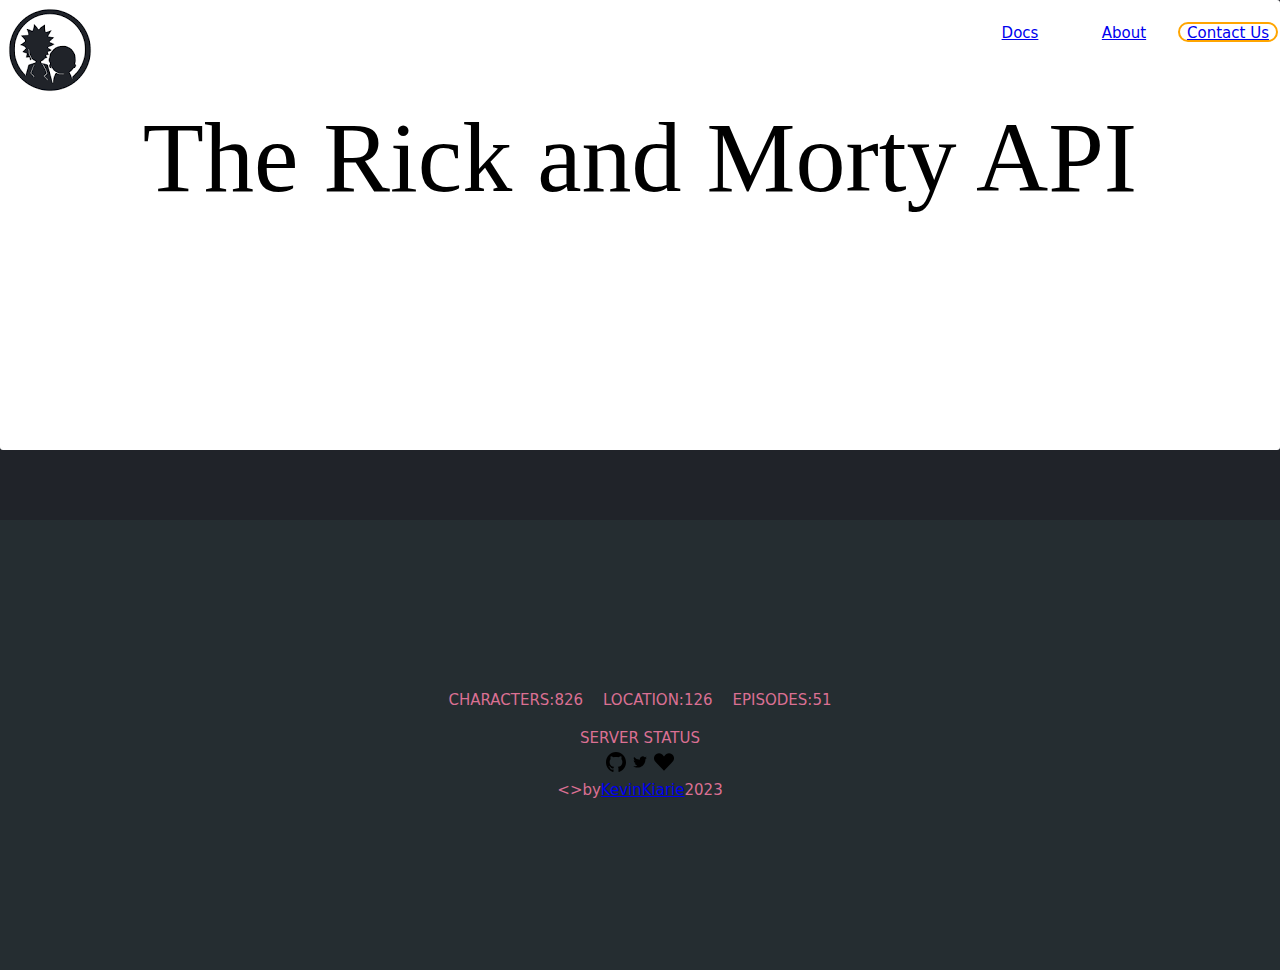
<file: index.html>
<!DOCTYPE html>
<html lang="en">
<head>
    <meta charset="UTF-8">
    <meta http-equiv="X-UA-Compatible" content="IE=edge">
    <meta name="viewport" content="width=device-width, initial-scale=1.0">
    <title>Rick and Morty</title>
    <link rel="stylesheet" href="./style.css">
    <link rel="Rick and Morty" href="./svgs/rick-svgrepo-com.svg">
</head>
<body>
    <div class="bannerwrap">
        <div class="head">
            <img src="./svgs/download.png" alt="rick" <a href="index.html"></a>
            <div class="btns">
                <button class="btn"><a href="./docs.html">Docs</a></button>
                <button class="btn"><a href="./about.html">About</a></button>
                <button class="btn3"><a href="./contact.html">Contact Us</a> </button>
            </div>
        </div>
        <p class="head-text">The Rick and Morty API</p>
    </div>
    <div class="characters"></div>
    <div class="footer">
        <div class="foot1">
            <p>CHARACTERS:826</p>
            <p>LOCATION:126</p>
            <p>EPISODES:51</p>
        </div>
        
        <div class="sub-footer">
            <p>SERVER STATUS</p>
        </div>
        <div class="links">
            <img class="pics" src="./svgs/github-142-svgrepo-com.svg" alt="github"<a href="#"></a>
            <img class="pics" src="./svgs/twitter-svgrepo-com.svg" alt="twitter" <a href="#"></a>
            <img class="pics" src="./svgs/heart-svgrepo-com.svg" alt="hearts" <a href="#"></a>
        </div> 
        <div class="copyright">
            <p><>by<a href="#">KevinKiarie</a>2023</p>
        </div>
    </div>
    <script src="./index.js"></script>

</body>
</html>
</file>
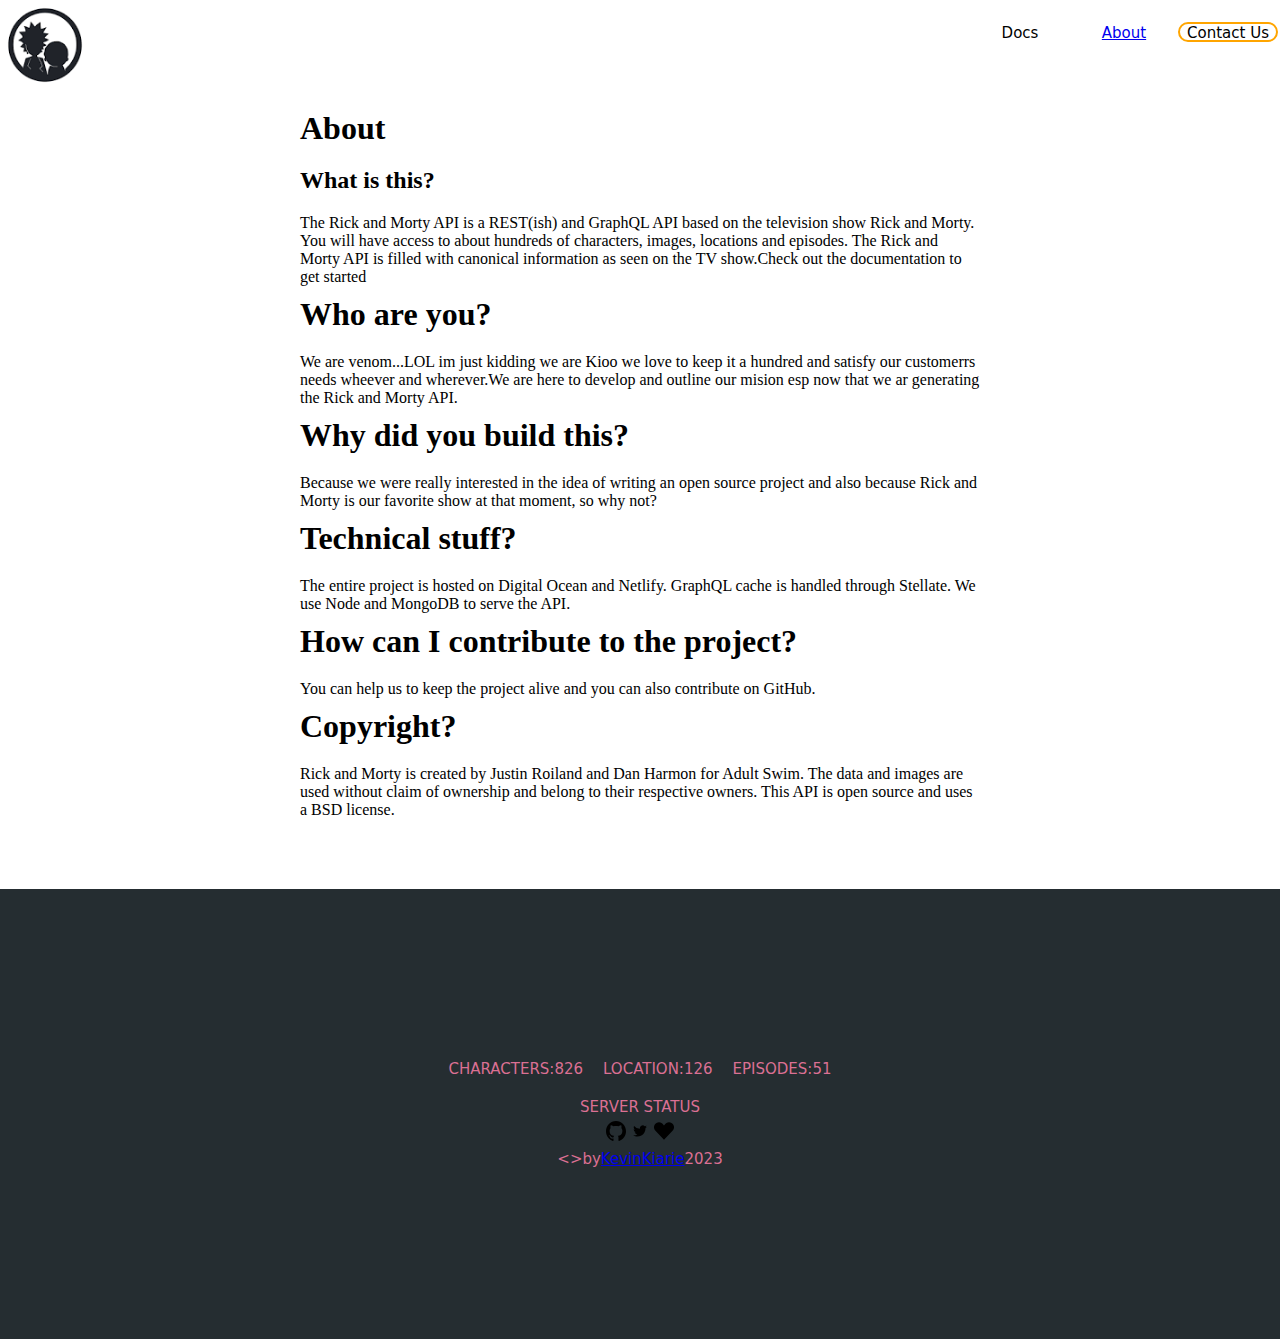
<file: about.html>
<!DOCTYPE html>
<html lang="en">
<head>
    <meta charset="UTF-8">
    <meta http-equiv="X-UA-Compatible" content="IE=edge">
    <meta name="viewport" content="width=device-width, initial-scale=1.0">
    <title>about</title>
    <link rel="stylesheet" href="./style.css">
    <link rel="Icon" href="./svgs/download.png" <a href="./index.html"></a>
</head>
<body>
    <div class="body">
        <div class="nav">
            <img src="./svgs/download.png" alt="Icon">
            <div class="btns">
                <button class="btn">Docs</button>
                <button class="btn"><a href="./about.html">About</a></button>
                <button class="btn3">Contact Us</button>
            </div>
        </div>
        <div class="intro">
            <h1>About</h1>
            <h2>What is this?</h2>

            <p>The Rick and Morty API is a REST(ish) and GraphQL API based on the television show Rick and Morty. You will have access to about hundreds of characters, images, locations and episodes. The Rick and Morty API is filled with canonical information as seen on the TV show.Check out the documentation to get started</p>

            <h1>Who are you?</h1>
            <p>We are venom...LOL im just kidding we are Kioo we love to keep it a hundred and satisfy our customerrs needs wheever and wherever.We are here to develop and outline our mision esp now that we ar generating the Rick and Morty API.</p>

            <h1>Why did you build this?</h1>
            <p>Because we were really interested in the idea of writing an open source project and also because Rick and Morty is our favorite show at that moment, so why not?</p>

            <h1>Technical stuff?</h1>
            <p>The entire project is hosted on Digital Ocean and Netlify. GraphQL cache is handled through Stellate. We use Node and MongoDB to serve the API.</p>

            <h1>How can I contribute to the project?</h1>
            <p>You can help us to keep the project alive and you can also contribute on GitHub.</p>

            <h1>Copyright?</h1>
            <p>Rick and Morty is created by Justin Roiland and Dan Harmon for Adult Swim. The data and images are used without claim of ownership and belong to their respective owners.

                This API is open source and uses a BSD license.
                
             </p>

        </div>
        <div class="footer">
            <div class="foot1">
                <p>CHARACTERS:826</p>
                <p>LOCATION:126</p>
                <p>EPISODES:51</p>
            </div>
            
            <div class="sub-footer">
                <p>SERVER STATUS</p>
            </div>
            <div class="links">
                <img class="pics" src="./svgs/github-142-svgrepo-com.svg" alt="github"<a href="#"></a>
                <img class="pics" src="./svgs/twitter-svgrepo-com.svg" alt="twitter" <a href="#"></a>
                <img class="pics" src="./svgs/heart-svgrepo-com.svg" alt="hearts" <a href="#"></a>
            </div> 
            <div class="copyright">
                <p><>by<a href="#">KevinKiarie</a>2023</p>
            </div>
        </div>

    </div>
</body>
</html>
</file>
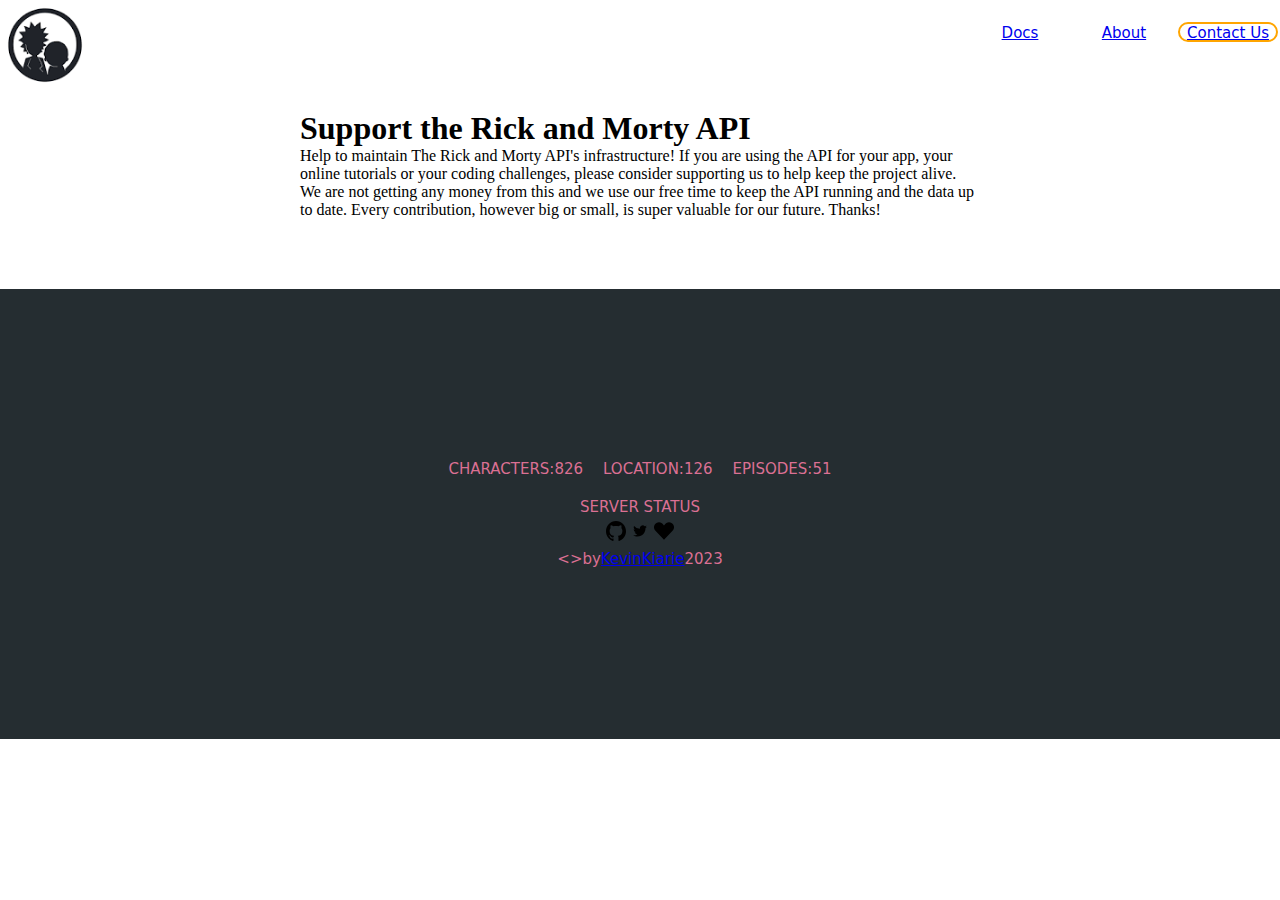
<file: contact.html>
<!DOCTYPE html>
<html lang="en">
<head>
    <meta charset="UTF-8">
    <meta http-equiv="X-UA-Compatible" content="IE=edge">
    <meta name="viewport" content="width=device-width, initial-scale=1.0">
    <title>Support the Rick and Morty API</title>
    <link rel="stylesheet" href="./style.css">
    <link rel="Icon" href="./svgs/download.png">

</head>
<body>
    <div class="body">
        <div class="nav">
            <img src="./svgs/download.png" alt="Icon">
            <div class="btns">
                <button class="btn"><a href="./docs.html">Docs</a></button>
                <button class="btn"><a href="./about.html">About</a></button>
                <button class="btn3"><a href="./contact.html">Contact Us</a></button>
            </div>
        </div>
        <div class="text">
            <h1>Support the Rick and Morty API</h1>
            <p>Help to maintain The Rick and Morty API's infrastructure!

                If you are using the API for your app, your online tutorials or your coding challenges, please consider supporting us to help keep the project alive.
                
                We are not getting any money from this and we use our free time to keep the API running and the data up to date. Every contribution, however big or small, is super valuable for our future.
                
                Thanks!</p>
         </div>
       
            <div class="footer">
                <div class="foot1">
                    <p>CHARACTERS:826</p>
                    <p>LOCATION:126</p>
                    <p>EPISODES:51</p>
                </div>
                
                <div class="sub-footer">
                    <p>SERVER STATUS</p>
                </div>
                <div class="links">
                    <img class="pics" src="./svgs/github-142-svgrepo-com.svg" alt="github"<a href="#"></a>
                    <img class="pics" src="./svgs/twitter-svgrepo-com.svg" alt="twitter" <a href="#"></a>
                    <img class="pics" src="./svgs/heart-svgrepo-com.svg" alt="hearts" <a href="#"></a>
                </div> 
                <div class="copyright">
                    <p><>by<a href="#">KevinKiarie</a>2023</p>
                </div>
            </div>
        
    </div>
</body>
</html>
</file>
<file: style.css>
*{
    margin: 0;
    padding: 0;
    box-sizing: border-box;
}

.bannerwrap{
    background-color: #fff;
    color: black;
    width: 100%;
    height: 50%;
    border-radius: 3px;
}
.head{
    display: flex;
    justify-content: space-between;
}
.head-text{
    font-size: 100px;
    text-align: center;
    font-family: Arial bold;
}
.btns{
    display: flex;
    justify-content: right;
    margin: 20px 0 0 0;
}

.btn{
    font-family: system-ui, -apple-system, BlinkMacSystemFont, 'Segoe UI', Roboto, Oxygen, Ubuntu, Cantarell, 'Open Sans', 'Helvetica Neue', sans-serif;
    font-size: 15px;
    width: 100px;
    height: 20px;
    background: #fff;
    border: 2px solid white;
    border-radius: 12px;
    margin: 2px 2px 2px 2px;
}
.btn3{
    font-family: system-ui, -apple-system, BlinkMacSystemFont, 'Segoe UI', Roboto, Oxygen, Ubuntu, Cantarell, 'Open Sans', 'Helvetica Neue', sans-serif;
    font-size: 15px;
    width: 100px;
    height: 20px;
    border: 2px solid orange;
    background-color: #fff;
    border-radius: 12px;
    margin: 2px 2px 2px 2px;

}
.btns button:hover{
    background-color: yellow;
    transition: 0.4s;
    width: 90px;
}

.container{
    width: 440px;
    height: 450px;

    display: flex;
    flex-direction: column;
    align-items: center;
    justify-content: space-between;
    background: rgb(60, 62, 68);
    margin: 10px 10px 5px 25px;
    border: 2px solid black;
    border-radius: 10px ;
}
.container >* :hover{
    background-color: rgb(56, 20, 12);
    transition: 0.4s ease-in;
}
.header{
    font-size: 22px;
}

body{
    width: 100vw;
    height: 100vh;
    display: flex;
    flex-wrap: wrap;
    background: rgb(32, 35, 41);
    color:white;
}


.img{
    margin: 5px 2px 2px 2px;
    width: 100%;
    height: 100%;
    border-radius: 5px;

}
.img >*{
    display: flex;
    object-fit: contain;
}

.characters {
    width: 100%;
    display: flex;
    flex-wrap: wrap;
}
.footer{
    margin-top: 70px;
    height: 50%;
    width:100%;
    background: rgb(37, 45, 49);
    display: flex;
    align-items: center;
    justify-content: center;
    flex-direction: column;
}
.footer p{

    margin: 0 10px 0 10px;
    
    font-family: system-ui, -apple-system, BlinkMacSystemFont, 'Segoe UI', Roboto, Oxygen, Ubuntu, Cantarell, 'Open Sans', 'Helvetica Neue', sans-serif;
    display: flex;
    justify-content: space-between;
    font-size: 15px;
    color: palevioletred;
}

.foot1 {
    display: flex;
}
.sub-footer p {
    display: flex;
    text-align: center;
    justify-content: center;
    margin: 20px 10px 0 10px;
}
.footer p:hover{
    background-color: yellow;
    transition: 0.7s;
}
.pics{
    width: 20px;
    height: 30px;
}
/* about page*/
.nav{
    width: 100vw;
    height:10vh;
    display: flex;
    justify-content: space-between;
}
.body{
    background-color: #fff;
    color: black;
}
.intro h1{
    margin: 10px 0px 20px 0;
}
.intro h2{
    margin: 0 0 20px 0;
}
.intro p{
    font-size: medium;
}
.intro{
    margin: 20px 300px 20px 300px;
}
.text{
    margin: 20px 300px 20px 300px;
}
.body{
    width: 100vw;
    height: 100vh;
}
</file>
